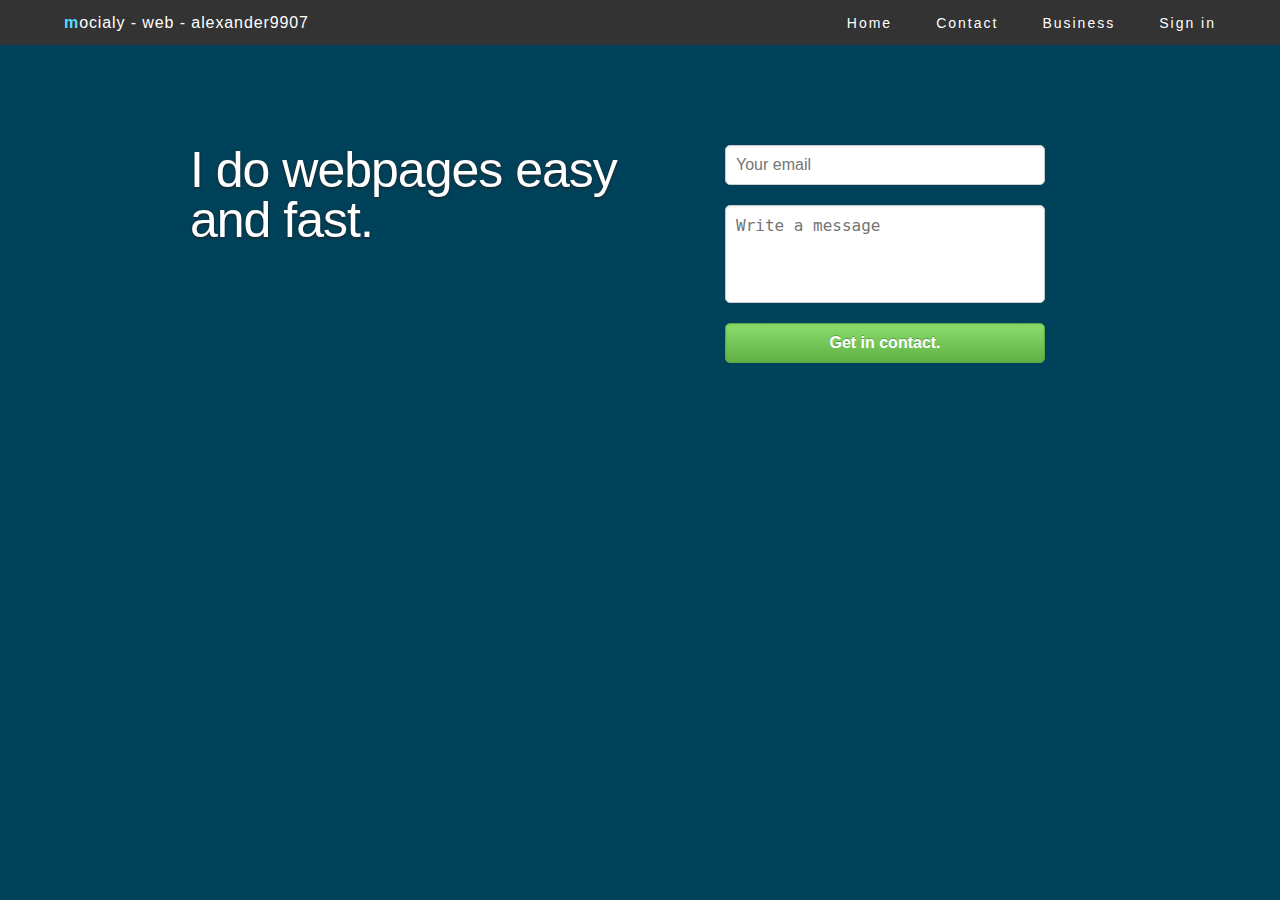
<file: index.html>
<!DOCTYPE html>
	<html>
	<head>
		<title>Mocialy web - alexander9907</title>
		<meta name="description" content="Mocialy web, we make proffesional websites for good prices.">
		<meta name="keywords" content="Mocialy,Mocialy web,Website makers,Get a website, Buy website, cheap proffesional websites">
		<meta name="author" content="Alexander Astely">
		<meta http-equiv="Content-Type" content="text/html; charset=utf-8">
        <link rel="stylesheet" href="main.css">
	</head>
	<body>
        <div class="top-bar">
            <div class="textcenter">
                <h4><span>m</span>ocialy - web - alexander9907</h4>
                
                <ul>
                    <li><h1><a href="#">Home</a></h1></li>
                    <li><h1><a href="#" class="dis">Contact</a></h1></li>
                    <li><h1><a href="#" class="dis">Business</a></h1></li>
                    <li><h1><a href="#" class="dis">Sign in</a></h1></li>
                </ul>
                
            </div>
        </div>
        
        <div class="section">
            <div class="container">
                <div class="xtext">
                    <h1>I do webpages easy and fast.</h1>
                </div>
                <!--<input type="text" placeholder="Pick a username" />-->
                <!--<input type="password" placeholder="Password" />-->
                <form action="http://astely.com/a/0dir/send.php" method="POST">
                <input type="text" placeholder="Your email" spellcheck="false" name="name"/>
                <textarea rows="4" cols="50" placeholder="Write a message" name="text"></textarea>
                <input type="submit" class="button" value="Get in contact."/>
                </form>
            </div>
        </div>
	</body>
</html>
</file>
<file: main.css>
.top-bar {
/*overflow: hidden;*/
height: 45px;
line-height: 45px;
position: relative;
background: #333333;
margin-bottom: 0;
}
body{
    margin:0px;
     background: #00425a;
}
h4{
    float:left;
    margin:0px;
    padding: 0px;
    color:white;
    height: 45px;
    margin: 0;
    font-size: 16px;
    font-family: "Open Sans", "Helvetica Neue", "Helvetica", Helvetica, Arial, sans-serif;
    font-weight:300;
    letter-spacing:0.9px
}
ul{
    float:right;
    width:auto;
    display:inline;
    margin:0px;
    list-style-type:none;
}
h1{
    margin:0px;
    color:white;
    height: 45px;
    margin: 0;
    font-size: 14px;
    font-family: "Open Sans", "Helvetica Neue", "Helvetica", Helvetica, Arial, sans-serif;
    padding-left:40px;
    font-weight:100;
    letter-spacing:2px
}
li{
    display:inline-block;
}
.textcenter{
    width:90%;
    margin-right:auto;
    margin-left:auto;
}
span{
    color:rgb(84, 221, 255);
    font-weight:900;
}
a{
    text-decoration:none;
    color:#ffffff;
}
a:hover{
    color: #bfbfbf;
}

.section{
    text-shadow: 0 1px 3px #222;
    background: #00425a;
    height:300px;
    position: relative;
    padding-top: 80px;
    padding-bottom: 80px;
    /*border-bottom: 1px solid #e5e5e5;*/
}
.container {
    width: 980px;
    margin-left: auto;
    margin-right: auto;
    -moz-box-sizing: border-box;
    box-sizing: border-box;
}
input{
width:320px;
min-height: 34px;
padding: 7px 8px;
outline: none;
color: #333;
background-color: #fff;
background-repeat: no-repeat;
background-position: right center;
border: 1px solid #ccc;
border-radius: 5px;
box-shadow: inset 0 1px 2px rgba(0,0,0,0.075);
-moz-box-sizing: border-box;
box-sizing: border-box;
vertical-align: middle;
font-size:16px;
padding:10px;
display:block;
margin-right:auto;
margin-left:auto;
margin-top:20px;
}
input[type="text"]:focus{
background-color: #fff;
border-color: #fff;
box-shadow: inset 0 1px 2px rgba(0,0,0,0.075),0 0 12px rgba(255,255,255,0.75);
}
.button {
position: relative;
display: inline-block;
padding: 7px 12px;
font-size: 13px;
font-weight: bold;
color: #333;
text-shadow: 0 1px 0 rgba(255,255,255,0.9);
white-space: nowrap;
background-color: #eeeeee;
background-image: -moz-linear-gradient(#fcfcfc, #eee);
background-image: -webkit-linear-gradient(#fcfcfc, #eee);
background-image: linear-gradient(#fcfcfc, #eee);
background-repeat: repeat-x;
border-radius: 3px;
border: 1px solid #d5d5d5;
vertical-align: middle;
cursor: pointer;
-webkit-touch-callout: none;
-webkit-user-select: none;
-khtml-user-select: none;
-moz-user-select: none;
-ms-user-select: none;
user-select: none;
-webkit-appearance: none;
display:block;
padding-right:auto;
padding-left:auto;
}
.button{
color: #fff;
text-shadow: 0 -1px 0 rgba(0,0,0,0.25);
background-color: #60b044;
background-image: -moz-linear-gradient(#8add6d, #60b044);
background-image: -webkit-linear-gradient(#8add6d, #60b044);
background-image: linear-gradient(#8add6d, #60b044);
background-repeat: repeat-x;
border-color: #5ca941;
font-size:16px;
padding:10px;
width:320px;
border-radius:5px;
margin-top:20px;
}
.button:hover{
    color:white;
}


.minibutton {
height:28px;
padding: 9px 10px;
font-size: 13px;
font-weight: bold;
color: #333;
text-shadow: 0 1px 0 rgba(255,255,255,0.9);
background-color: #c4c4c4;
background-image: -moz-linear-gradient(#fcfcfc, #c4c4c4);
background-image: -webkit-linear-gradient(#fcfcfc, #c4c4c4);
background-image: linear-gradient(#fcfcfc, #c4c4c4);
background-repeat: repeat-x;
border-radius: 5px;
letter-spacing:px
}

.minibutton:hover{
   color:#868484; 
}

.xtext{
    width:50%;
    float:left;
    height:300px;
}

.xtext h1{
margin-top: 0px;
padding-top: 0px;
font-size: 50px;
font-weight: normal;
line-height: 1;
color: #fff;
letter-spacing: -1px;
}


textarea{
width:320px;
max-width:320px;
min-width:320px;
resize: none;
min-height: 34px;
padding: 7px 8px;
outline: none;
color: #333;
background-color: #fff;
background-repeat: no-repeat;
background-position: right center;
border: 1px solid #ccc;
border-radius: 5px;
box-shadow: inset 0 1px 2px rgba(0,0,0,0.075);
-moz-box-sizing: border-box;
box-sizing: border-box;
vertical-align: middle;
font-size:16px;
padding:10px;
display:block;
margin-right:auto;
margin-left:auto;
margin-top:20px;
}
textarea:focus{
background-color: #fff;
border-color: #fff;
box-shadow: inset 0 1px 2px rgba(0,0,0,0.075),0 0 12px rgba(255,255,255,0.75);
}

.dis{
    pointer-events: none;
   cursor: default;
}
</file>
